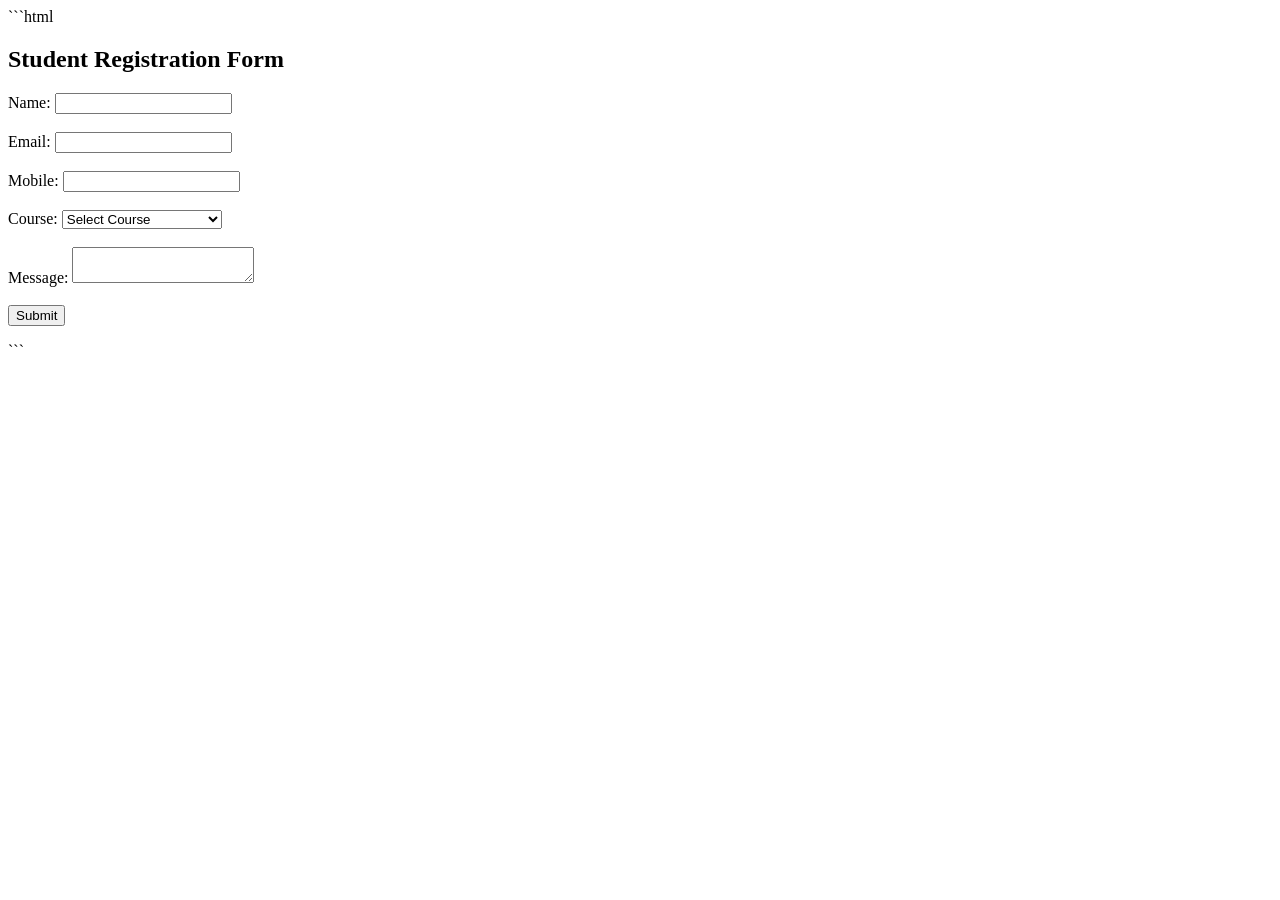
<file: practical 7/index.html>
```html
<!DOCTYPE html>
<html>
<head>
    <title>Student Registration</title>
</head>

<body>

    <h2>Student Registration Form</h2>

    <form action="process.php" method="POST">

        <label>Name:</label>
        <input type="text" name="name" required>
        <br><br>

        <label>Email:</label>
        <input type="email" name="email" required>
        <br><br>

        <label>Mobile:</label>
        <input type="text" name="mobile" required>
        <br><br>

        <label>Course:</label>
        <select name="course" required>
            <option value="">Select Course</option>
            <option value="Computer Engineering">Computer Engineering</option>
            <option value="IT">Information Technology</option>
            <option value="CSE">Computer Science</option>
        </select>
        <br><br>

        <label>Message:</label>
        <textarea name="message"></textarea>
        <br><br>

        <button type="submit">Submit</button>

    </form>

</body>
</html>
```
</file>
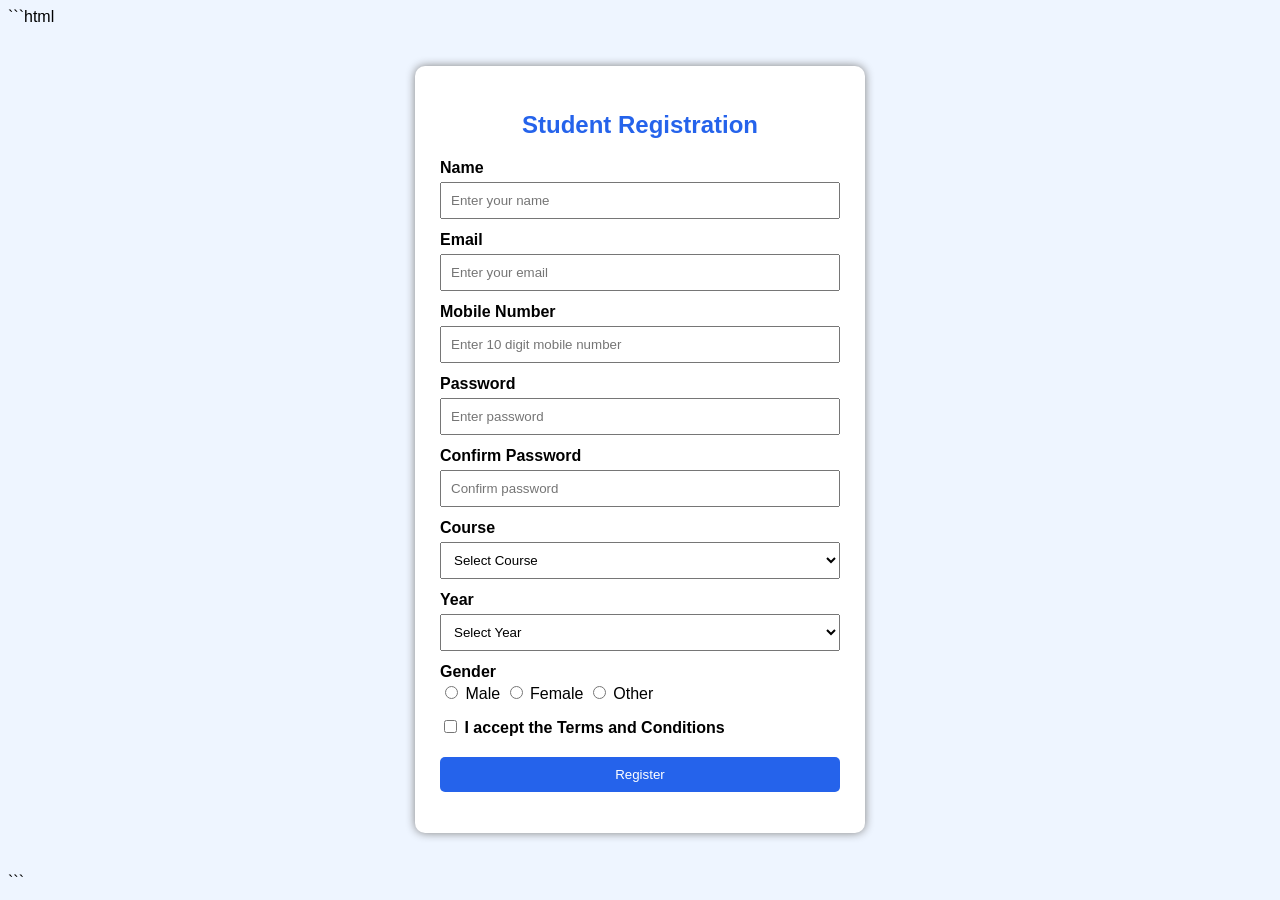
<file: practical5/index.html>
```html
<!DOCTYPE html>
<html>
<head>
    <title>Student Registration Form</title>

    <style>
        body {
            font-family: Arial;
            background-color: #eef5ff;
        }

        .form-box {
            width: 400px;
            margin: 40px auto;
            background: white;
            padding: 25px;
            border-radius: 10px;
            box-shadow: 0 0 10px gray;
        }

        h2 {
            text-align: center;
            color: #2563eb;
        }

        label {
            display: block;
            margin-top: 12px;
            font-weight: bold;
        }

        input, select {
            width: 100%;
            padding: 9px;
            margin-top: 5px;
            box-sizing: border-box;
        }

        .gender {
            width: auto;
        }

        .terms {
            width: auto;
        }

        button {
            width: 100%;
            padding: 10px;
            margin-top: 20px;
            background-color: #2563eb;
            color: white;
            border: none;
            border-radius: 5px;
            cursor: pointer;
        }

        #msg {
            text-align: center;
            margin-top: 15px;
            font-weight: bold;
        }
    </style>
</head>

<body>

<div class="form-box">
    <h2>Student Registration</h2>

    <form onsubmit="return validateForm()">

        <label>Name</label>
        <input type="text" id="name" placeholder="Enter your name">

        <label>Email</label>
        <input type="email" id="email" placeholder="Enter your email">

        <label>Mobile Number</label>
        <input type="tel" id="mobile" placeholder="Enter 10 digit mobile number">

        <label>Password</label>
        <input type="password" id="password" placeholder="Enter password">

        <label>Confirm Password</label>
        <input type="password" id="confirmPassword" placeholder="Confirm password">

        <label>Course</label>
        <select id="course">
            <option value="">Select Course</option>
            <option value="Computer Engineering">Computer Engineering</option>
            <option value="IT">Information Technology</option>
            <option value="CSE">Computer Science</option>
            <option value="ECE">Electronics Engineering</option>
        </select>

        <label>Year</label>
        <select id="year">
            <option value="">Select Year</option>
            <option value="1">First Year</option>
            <option value="2">Second Year</option>
            <option value="3">Third Year</option>
            <option value="4">Fourth Year</option>
        </select>

        <label>Gender</label>
        <input class="gender" type="radio" name="gender" value="Male"> Male
        <input class="gender" type="radio" name="gender" value="Female"> Female
        <input class="gender" type="radio" name="gender" value="Other"> Other

        <label>
            <input class="terms" type="checkbox" id="terms">
            I accept the Terms and Conditions
        </label>

        <button type="submit">Register</button>

        <p id="msg"></p>

    </form>
</div>

<script>

function validateForm() {

    let name = document.getElementById("name").value.trim();
    let email = document.getElementById("email").value.trim();
    let mobile = document.getElementById("mobile").value.trim();
    let password = document.getElementById("password").value;
    let confirmPassword = document.getElementById("confirmPassword").value;
    let course = document.getElementById("course").value;
    let year = document.getElementById("year").value;
    let terms = document.getElementById("terms").checked;
    let gender = document.querySelector('input[name="gender"]:checked');

    // Regular Expressions
    let namePattern = /^[A-Za-z ]{3,30}$/;
    let emailPattern = /^[^\s@]+@[^\s@]+\.[^\s@]+$/;
    let mobilePattern = /^[6-9][0-9]{9}$/;
    let passwordPattern = /^(?=.*[A-Za-z])(?=.*\d)(?=.*[@$!%*?&])[A-Za-z\d@$!%*?&]{8,}$/;

    if (!namePattern.test(name)) {
        alert("Enter a valid name.");
        return false;
    }

    if (!emailPattern.test(email)) {
        alert("Enter a valid email address.");
        return false;
    }

    if (!mobilePattern.test(mobile)) {
        alert("Enter a valid 10 digit mobile number.");
        return false;
    }

    if (!passwordPattern.test(password)) {
        alert("Password must be at least 8 characters and contain a letter, number and special character.");
        return false;
    }

    if (password !== confirmPassword) {
        alert("Passwords do not match.");
        return false;
    }

    if (course === "") {
        alert("Please select a course.");
        return false;
    }

    if (year === "") {
        alert("Please select your year.");
        return false;
    }

    if (!gender) {
        alert("Please select your gender.");
        return false;
    }

    if (!terms) {
        alert("Please accept the Terms and Conditions.");
        return false;
    }

    document.getElementById("msg").innerHTML =
        "Registration Successful!";

    return false;
}

</script>

</body>
</html>
```
</file>
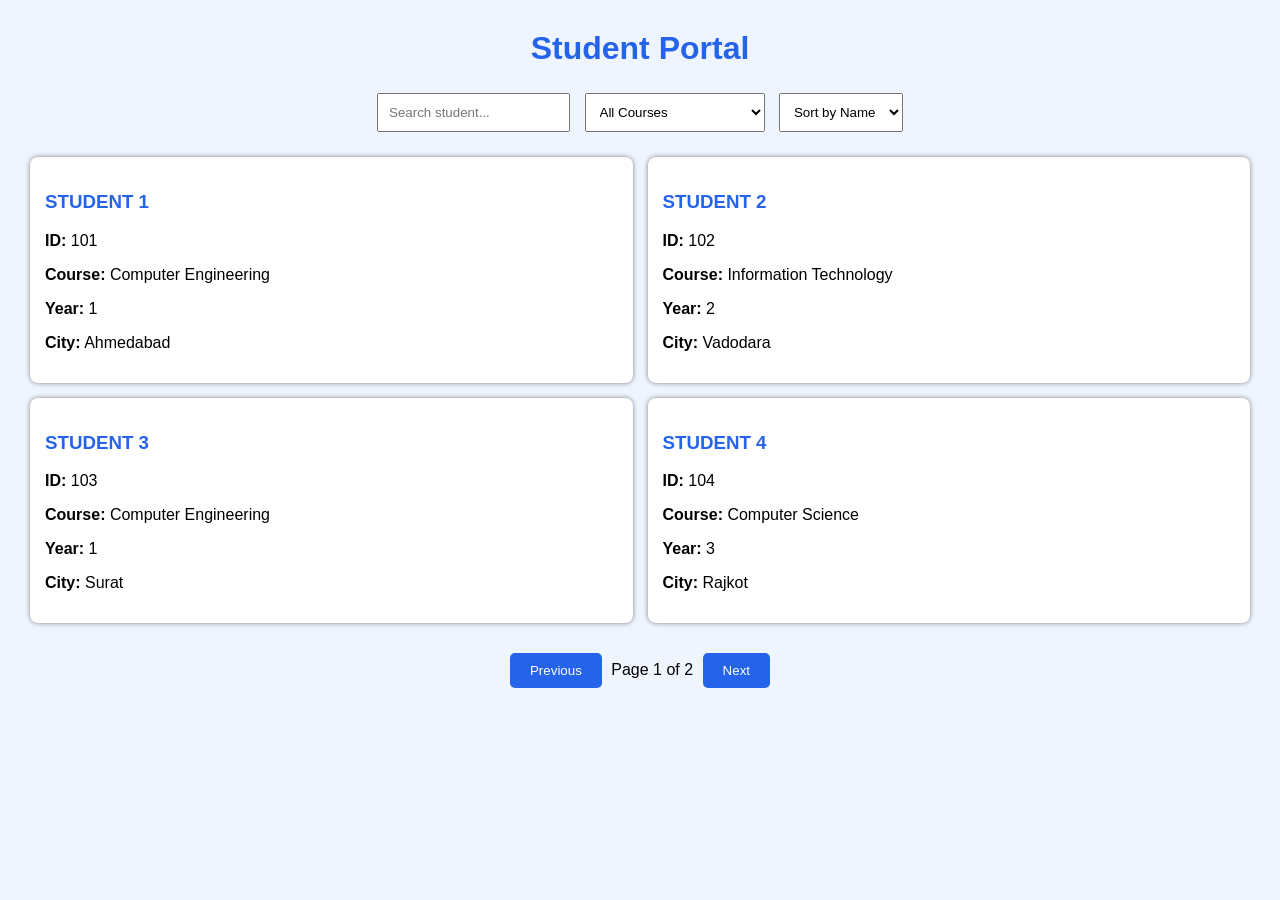
<file: studentjson/index.html>
<!DOCTYPE html>
<html>
<head>
    <title>Student Portal</title>
    <link rel="stylesheet" href="style.css">
</head>

<body>

    <h1>Student Portal</h1>

    <div class="controls">

        <input type="text" id="search"
               placeholder="Search student...">

        <select id="course">
            <option value="all">All Courses</option>
            <option value="Computer Engineering">Computer Engineering</option>
            <option value="Information Technology">Information Technology</option>
            <option value="Computer Science">Computer Science</option>
        </select>

        <select id="sort">
            <option value="name">Sort by Name</option>
            <option value="year">Sort by Year</option>
        </select>

    </div>

    <div id="students"></div>

    <div class="pagination">
        <button onclick="previousPage()">Previous</button>
        <span id="page"></span>
        <button onclick="nextPage()">Next</button>
    </div>

    <script src="script.js"></script>

</body>
</html>
</file>
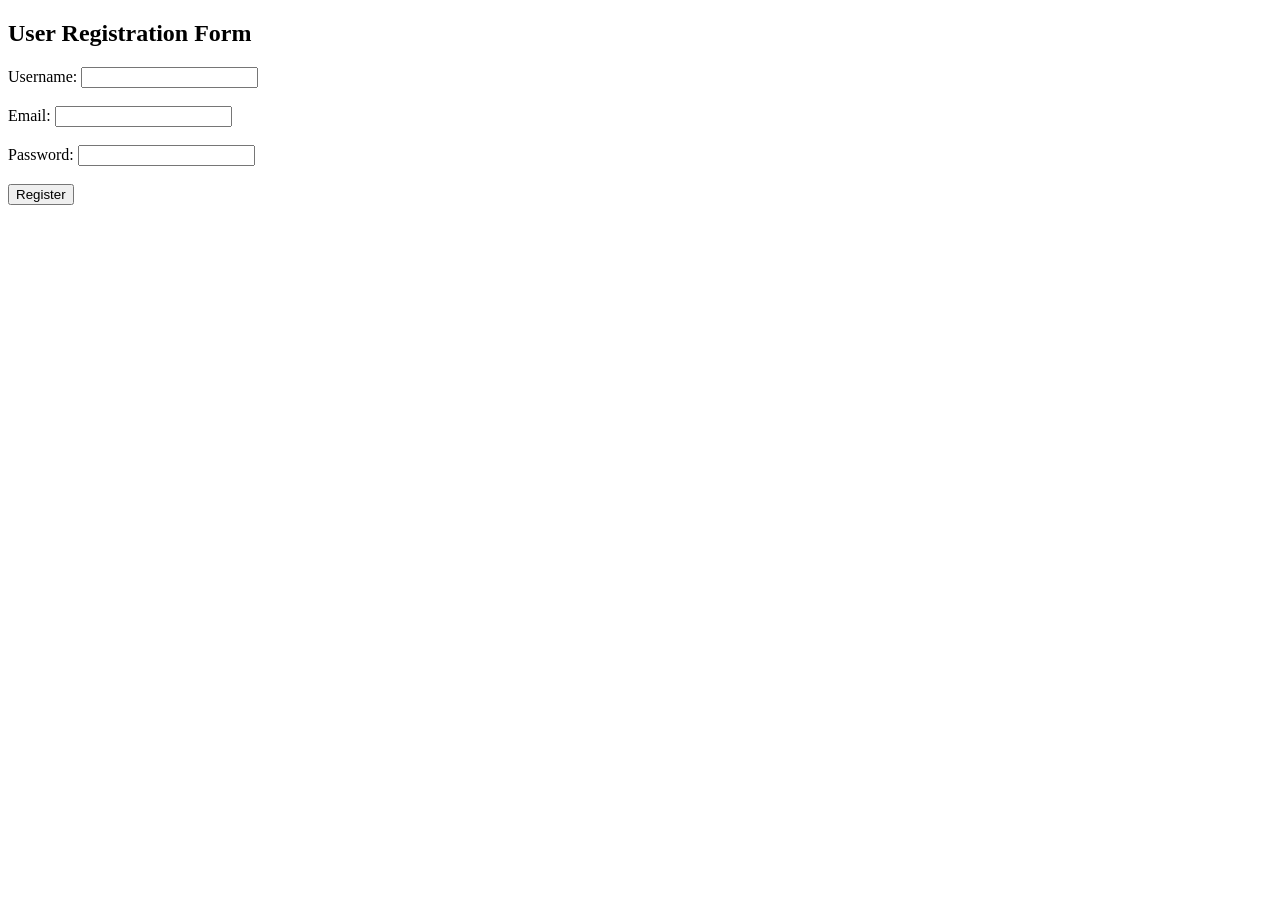
<file: practical 9/register.html>
<!DOCTYPE html>
<html>
<head>
    <title>User Registration</title>
</head>
<body>
    <h2>User Registration Form</h2>
    <form action="register.php" method="POST">
        <label>Username:</label>
        <input type="text" name="username" required minlength="3" maxlength="50">
        <br><br>
        <label>Email:</label>
        <input type="email" name="email" required maxlength="100">
        <br><br>
        <label>Password:</label>
        <input type="password" name="password" required minlength="8">
        <br><br>
        <button type="submit">Register</button>
    </form>
</body>
</html>
</file>
<file: studentjson/style.css>
body {
    font-family: Arial;
    background-color: #eef5ff;
    margin: 30px;
}

h1 {
    text-align: center;
    color: #2563eb;
}

.controls {
    text-align: center;
    margin: 20px;
}

input, select {
    padding: 10px;
    margin: 5px;
}

#students {
    display: grid;
    grid-template-columns: repeat(2, 1fr);
    gap: 15px;
}

.card {
    background: white;
    padding: 15px;
    border-radius: 8px;
    box-shadow: 0 0 5px gray;
}

.card h3 {
    color: #2563eb;
}

.pagination {
    text-align: center;
    margin-top: 25px;
}

button {
    padding: 10px 20px;
    margin: 5px;
    border: none;
    background: #2563eb;
    color: white;
    border-radius: 5px;
}
</file>
